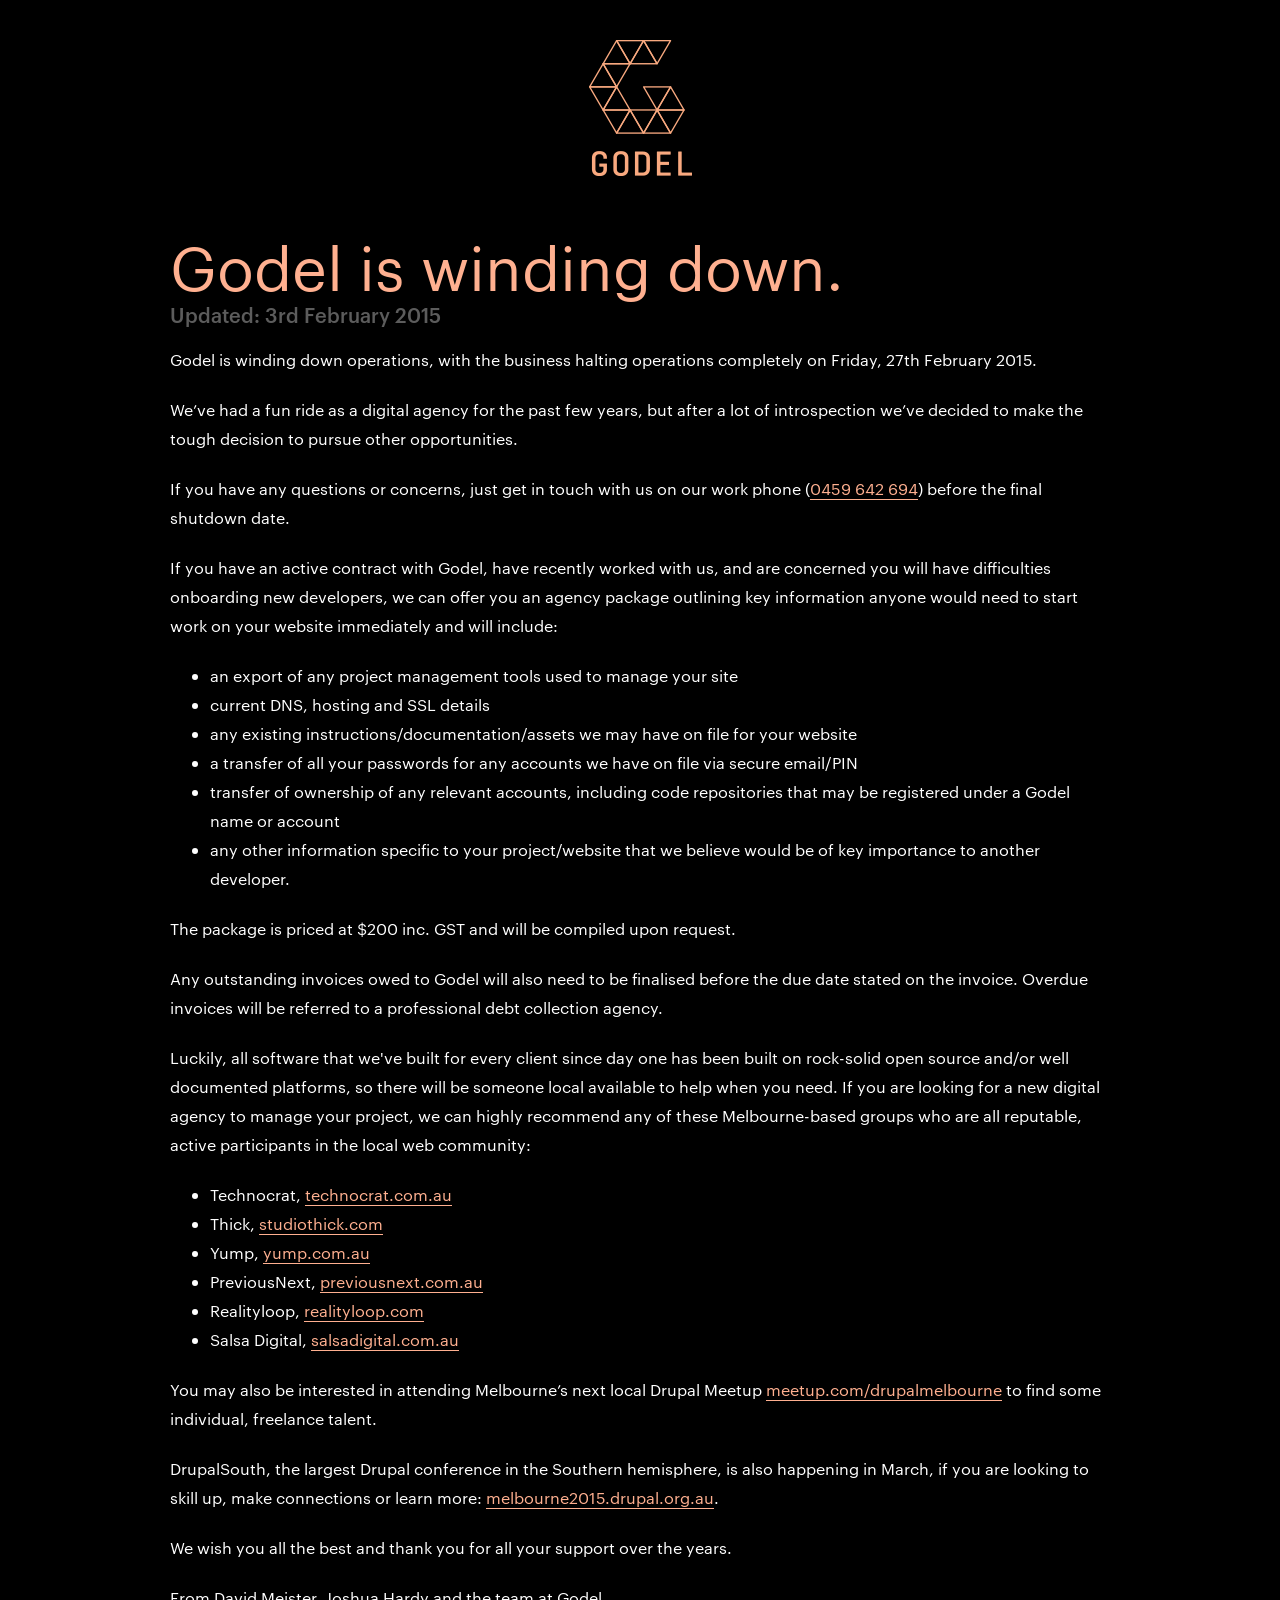
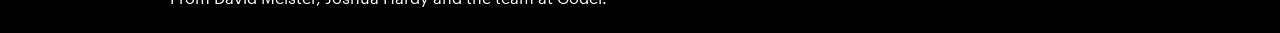
<file: index.html>
<!DOCTYPE html>
<!-- This site was created in Webflow. http://www.webflow.com-->
<!-- Last Published: Wed Feb 04 2015 03:19:46 GMT+0000 (UTC) -->
<html data-wf-site="539576c237206ded4c8be86d" data-wf-page="54d1846c96ddd0e9448944d1">
<head>
  <meta charset="utf-8">
  <title>Godel is winding down operations. Thanks for your support.</title>
  <meta name="viewport" content="width=device-width, initial-scale=1">
  <meta name="generator" content="Webflow">
  <link rel="stylesheet" type="text/css" href="css/normalize.css">
  <link rel="stylesheet" type="text/css" href="css/webflow.css">
  <link rel="stylesheet" type="text/css" href="css/godel-proto.webflow.css">
  <script type="text/javascript" src="js/modernizr.js"></script>
  <link rel="shortcut icon" type="image/x-icon" href="images/favicon.ico">
  <link rel="apple-touch-icon" href="images/new-small-logo-retina.png">
</head>
<body>
  <div class="w-container main">
    <div class="logo-wrapper"><img class="logo" src="images/fp-logo.png" alt="54d18b505dd7dad560eac7fe_fp-logo.png">
    </div>
    <h1>Godel is winding down.</h1>
    <h4>Updated: 3rd February 2015</h4>
    <div class="message">
      <p>Godel is winding down operations, with the business halting operations completely on Friday, 27th February 2015.</p>
    </div>
    <p>We’ve had a fun ride as a digital agency for the past few years, but after a lot of introspection we’ve decided to make the tough decision to pursue other opportunities.</p>
    <p>If you have any questions or concerns, just get in touch with us on our work phone (<a href="tel:0459 642 694" class="link">0459 642 694</a>) before the final shutdown date.</p>
    <p>If you have an active contract with Godel, have recently worked with us, and are concerned you will have difficulties onboarding new developers, we can offer you an agency package outlining key information anyone would need to start work on your website immediately and will include:</p>
    <ul class="list">
      <li class="list-item">an export of any project management tools used to manage your site</li>
      <li class="list-item">current DNS, hosting and SSL details</li>
      <li class="list-item">any existing instructions/documentation/assets we may have on file for your website</li>
      <li class="list-item">a transfer of all your passwords for any accounts we have on file via secure email/PIN</li>
      <li class="list-item">transfer of ownership of any relevant accounts, including code repositories that may be registered under a Godel name or account</li>
      <li class="list-item">any other information specific to your project/website that we believe would be of key importance to another developer.</li>
    </ul>
    <p>The package is priced at $200 inc. GST and will be compiled upon request.</p>
    <p>Any outstanding invoices owed to Godel will also need to be finalised before the due date stated on the invoice. Overdue invoices will be referred to a professional debt collection agency.</p>
    <p>Luckily, all software that we've built for every client since day one has been built on rock-solid open source and/or well documented platforms, so there will be someone local available to help when you need. If you are looking for a new digital agency to manage your project, we can highly recommend any of these Melbourne-based groups who are all reputable, active participants in the local web community:</p>
    <ul class="list">
      <li class="list-item">Technocrat, <a href="http://technocrat.com.au" class="link" target="_blank">technocrat.com.au</a>
      </li>
      <li class="list-item">Thick, <a href="http://studiothick.com" class="link" target="_blank">studiothick.com</a>
      </li>
      <li class="list-item">Yump, <a href="http://yump.com.au" class="link" target="_blank">yump.com.au</a>
      </li>
      <li class="list-item">PreviousNext, <a href="http://previousnext.com.au" class="link" target="_blank">previousnext.com.au</a>
      </li>
      <li class="list-item">Realityloop, <a href="http://realityloop.com" class="link" target="_blank">realityloop.com</a>
      </li>
      <li class="list-item">Salsa Digital, <a href="http://salsadigital.com.au" class="link" target="_blank">salsadigital.com.au</a>
      </li>
    </ul>
    <p>You may also be interested in attending Melbourne’s next local Drupal Meetup <a href="http://www.meetup.com/drupalmelbourne" class="link">meetup.com/drupalmelbourne</a> to find some individual, freelance talent.</p>
    <p>DrupalSouth, the largest Drupal conference in the Southern hemisphere, is also happening in March, if you are looking to skill up, make connections or learn more: <a href="https://melbourne2015.drupal.org.au" class="link" target="_blank">melbourne2015.drupal.org.au</a>.</p>
    <p>We wish you all the best and thank you for all your support over the years.</p>
    <p>From David Meister, Joshua Hardy and the team at Godel.</p>
  </div>
  <script type="text/javascript" src="https://ajax.googleapis.com/ajax/libs/jquery/1.11.1/jquery.min.js"></script>
  <script type="text/javascript" src="js/webflow.js"></script>
  <!--[if lte IE 9]><script src="https://cdnjs.cloudflare.com/ajax/libs/placeholders/3.0.2/placeholders.min.js"></script><![endif]-->
</body>
</html>
</file>
<file: css/webflow.css>
@font-face {
  font-family: 'webflow-icons';
  src: url([data-uri]) format('truetype'), url([data-uri]) format('woff');
  font-weight: normal;
  font-style: normal;
}
[class^="w-icon-"],
[class*=" w-icon-"] {
  font-family: 'webflow-icons';
  speak: none;
  font-style: normal;
  font-weight: normal;
  font-variant: normal;
  text-transform: none;
  line-height: 1;
  -webkit-font-smoothing: antialiased;
  -moz-osx-font-smoothing: grayscale;
}
.w-icon-slider-right:before {
  content: "\e600";
}
.w-icon-slider-left:before {
  content: "\e601";
}
.w-icon-nav-menu:before {
  content: "\e602";
}
.w-icon-arrow-down:before,
.w-icon-dropdown-toggle:before {
  content: "\e603";
}
* {
  -webkit-box-sizing: border-box;
  -moz-box-sizing: border-box;
  box-sizing: border-box;
}
html {
  height: 100%;
}
body {
  margin: 0;
  min-height: 100%;
  background-color: #fff;
  color: #333;
}
img {
  max-width: 100%;
  vertical-align: middle;
  display: inline-block;
}
html.w-mod-touch * {
  background-attachment: scroll !important;
}
a:focus {
  outline: 0;
}
.w-block {
  display: block;
}
.w-inline-block {
  max-width: 100%;
  display: inline-block;
}
.w-clearfix:before,
.w-clearfix:after {
  content: " ";
  display: table;
}
.w-clearfix:after {
  clear: both;
}
.w-hidden {
  display: none;
}
html[w-dynpage] [w-cloak] {
  color: transparent !important;
}
h1,
h2,
h3,
h4,
h5,
h6 {
  margin: 0;
}
p {
  margin: 0;
}
blockquote {
  margin: 0;
}
ul,
ol {
  margin-top: 0;
  margin-bottom: 0;
}
.w-list-unstyled {
  padding-left: 0;
  list-style: none;
}
.w-embed:before,
.w-embed:after {
  content: " ";
  display: table;
}
.w-embed:after {
  clear: both;
}
.w-video {
  width: 100%;
  position: relative;
  padding: 0;
}
.w-video iframe,
.w-video object,
.w-video embed {
  position: absolute;
  top: 0;
  left: 0;
  width: 100%;
  height: 100%;
}
fieldset {
  padding: 0;
  margin: 0;
  border: 0;
}
button,
html input[type="button"],
input[type="reset"],
input[type="submit"] {
  cursor: pointer;
  -webkit-appearance: button;
}
.w-form {
  margin: 0 0 15px;
}
.w-form-done {
  display: none;
  padding: 10px;
  background-color: #dddddd;
}
.w-form-fail {
  display: none;
  margin-top: 10px;
  padding: 10px;
  background-color: #ffdede;
}
label {
  display: block;
  margin-bottom: 5px;
  font-weight: bold;
}
.w-input,
.w-select {
  display: block;
  width: 100%;
  height: 38px;
  padding: 8px 12px;
  margin-bottom: 10px;
  font-size: 14px;
  line-height: 1.428571429;
  color: #555555;
  vertical-align: middle;
  background-color: #ffffff;
  border: 1px solid #cccccc;
}
.w-input:-moz-placeholder,
.w-select:-moz-placeholder {
  color: #999999;
}
.w-input::-moz-placeholder,
.w-select::-moz-placeholder {
  color: #999999;
  opacity: 1;
}
.w-input:-ms-input-placeholder,
.w-select:-ms-input-placeholder {
  color: #999999;
}
.w-input::-webkit-input-placeholder,
.w-select::-webkit-input-placeholder {
  color: #999999;
}
.w-input:focus,
.w-select:focus {
  border-color: rgba(82, 168, 236, 0.8);
  outline: 0;
}
.w-input[disabled],
.w-select[disabled],
.w-input[readonly],
.w-select[readonly],
fieldset[disabled] .w-input,
fieldset[disabled] .w-select {
  cursor: not-allowed;
  background-color: #eeeeee;
}
textarea.w-input,
textarea.w-select {
  height: auto;
}
.w-select[multiple] {
  height: auto;
}
.w-button {
  display: inline-block;
  padding: 12px;
  background-color: black;
  color: white;
  border: 0;
  line-height: inherit;
}
.w-form-label {
  display: inline-block;
  cursor: pointer;
  font-weight: normal;
  margin-bottom: 0px;
}
.w-checkbox,
.w-radio {
  display: block;
  margin-bottom: 5px;
  padding-left: 20px;
}
.w-checkbox:before,
.w-radio:before,
.w-checkbox:after,
.w-radio:after {
  content: " ";
  display: table;
}
.w-checkbox:after,
.w-radio:after {
  clear: both;
}
.w-checkbox-input,
.w-radio-input {
  margin: 4px 0 0;
  margin-top: 1px \9;
  line-height: normal;
  float: left;
  margin-left: -20px;
}
.w-radio-input {
  margin-top: 3px;
}
.w-container {
  margin-left: auto;
  margin-right: auto;
  max-width: 940px;
}
.w-container:before,
.w-container:after {
  content: " ";
  display: table;
}
.w-container:after {
  clear: both;
}
.w-container .w-row {
  margin-left: -10px;
  margin-right: -10px;
}
.w-row:before,
.w-row:after {
  content: " ";
  display: table;
}
.w-row:after {
  clear: both;
}
.w-row .w-row {
  margin-left: 0;
  margin-right: 0;
}
.w-col {
  position: relative;
  float: left;
  width: 100%;
  min-height: 1px;
  padding-left: 10px;
  padding-right: 10px;
}
.w-col .w-col {
  padding-left: 0;
  padding-right: 0;
}
.w-col-1 {
  width: 8.33333333%;
}
.w-col-2 {
  width: 16.66666667%;
}
.w-col-3 {
  width: 25%;
}
.w-col-4 {
  width: 33.33333333%;
}
.w-col-5 {
  width: 41.66666667%;
}
.w-col-6 {
  width: 50%;
}
.w-col-7 {
  width: 58.33333333%;
}
.w-col-8 {
  width: 66.66666667%;
}
.w-col-9 {
  width: 75%;
}
.w-col-10 {
  width: 83.33333333%;
}
.w-col-11 {
  width: 91.66666667%;
}
.w-col-12 {
  width: 100%;
}
.w-col-push-1 {
  left: 8.33333333%;
}
.w-col-push-2 {
  left: 16.66666667%;
}
.w-col-push-3 {
  left: 25%;
}
.w-col-push-4 {
  left: 33.33333333%;
}
.w-col-push-5 {
  left: 41.66666667%;
}
.w-col-push-6 {
  left: 50%;
}
.w-col-push-7 {
  left: 58.33333333%;
}
.w-col-push-8 {
  left: 66.66666667%;
}
.w-col-push-9 {
  left: 75%;
}
.w-col-push-10 {
  left: 83.33333333%;
}
.w-col-push-11 {
  left: 91.66666667%;
}
.w-col-pull-1 {
  right: 8.33333333%;
}
.w-col-pull-2 {
  right: 16.66666667%;
}
.w-col-pull-3 {
  right: 25%;
}
.w-col-pull-4 {
  right: 33.33333333%;
}
.w-col-pull-5 {
  right: 41.66666667%;
}
.w-col-pull-6 {
  right: 50%;
}
.w-col-pull-7 {
  right: 58.33333333%;
}
.w-col-pull-8 {
  right: 66.66666667%;
}
.w-col-pull-9 {
  right: 75%;
}
.w-col-pull-10 {
  right: 83.33333333%;
}
.w-col-pull-11 {
  right: 91.66666667%;
}
.w-col-offset-1 {
  margin-left: 8.33333333%;
}
.w-col-offset-2 {
  margin-left: 16.66666667%;
}
.w-col-offset-3 {
  margin-left: 25%;
}
.w-col-offset-4 {
  margin-left: 33.33333333%;
}
.w-col-offset-5 {
  margin-left: 41.66666667%;
}
.w-col-offset-6 {
  margin-left: 50%;
}
.w-col-offset-7 {
  margin-left: 58.33333333%;
}
.w-col-offset-8 {
  margin-left: 66.66666667%;
}
.w-col-offset-9 {
  margin-left: 75%;
}
.w-col-offset-10 {
  margin-left: 83.33333333%;
}
.w-col-offset-11 {
  margin-left: 91.66666667%;
}
.w-hidden-main {
  display: none !important;
}
@media screen and (max-width: 991px) {
  .w-container {
    max-width: 728px;
  }
  .w-hidden-main {
    display: inherit !important;
  }
  .w-hidden-medium {
    display: none !important;
  }
  .w-col-medium-1 {
    width: 8.33333333%;
  }
  .w-col-medium-2 {
    width: 16.66666667%;
  }
  .w-col-medium-3 {
    width: 25%;
  }
  .w-col-medium-4 {
    width: 33.33333333%;
  }
  .w-col-medium-5 {
    width: 41.66666667%;
  }
  .w-col-medium-6 {
    width: 50%;
  }
  .w-col-medium-7 {
    width: 58.33333333%;
  }
  .w-col-medium-8 {
    width: 66.66666667%;
  }
  .w-col-medium-9 {
    width: 75%;
  }
  .w-col-medium-10 {
    width: 83.33333333%;
  }
  .w-col-medium-11 {
    width: 91.66666667%;
  }
  .w-col-medium-12 {
    width: 100%;
  }
  .w-col-medium-push-1 {
    left: 8.33333333%;
  }
  .w-col-medium-push-2 {
    left: 16.66666667%;
  }
  .w-col-medium-push-3 {
    left: 25%;
  }
  .w-col-medium-push-4 {
    left: 33.33333333%;
  }
  .w-col-medium-push-5 {
    left: 41.66666667%;
  }
  .w-col-medium-push-6 {
    left: 50%;
  }
  .w-col-medium-push-7 {
    left: 58.33333333%;
  }
  .w-col-medium-push-8 {
    left: 66.66666667%;
  }
  .w-col-medium-push-9 {
    left: 75%;
  }
  .w-col-medium-push-10 {
    left: 83.33333333%;
  }
  .w-col-medium-push-11 {
    left: 91.66666667%;
  }
  .w-col-medium-pull-1 {
    right: 8.33333333%;
  }
  .w-col-medium-pull-2 {
    right: 16.66666667%;
  }
  .w-col-medium-pull-3 {
    right: 25%;
  }
  .w-col-medium-pull-4 {
    right: 33.33333333%;
  }
  .w-col-medium-pull-5 {
    right: 41.66666667%;
  }
  .w-col-medium-pull-6 {
    right: 50%;
  }
  .w-col-medium-pull-7 {
    right: 58.33333333%;
  }
  .w-col-medium-pull-8 {
    right: 66.66666667%;
  }
  .w-col-medium-pull-9 {
    right: 75%;
  }
  .w-col-medium-pull-10 {
    right: 83.33333333%;
  }
  .w-col-medium-pull-11 {
    right: 91.66666667%;
  }
  .w-col-medium-offset-1 {
    margin-left: 8.33333333%;
  }
  .w-col-medium-offset-2 {
    margin-left: 16.66666667%;
  }
  .w-col-medium-offset-3 {
    margin-left: 25%;
  }
  .w-col-medium-offset-4 {
    margin-left: 33.33333333%;
  }
  .w-col-medium-offset-5 {
    margin-left: 41.66666667%;
  }
  .w-col-medium-offset-6 {
    margin-left: 50%;
  }
  .w-col-medium-offset-7 {
    margin-left: 58.33333333%;
  }
  .w-col-medium-offset-8 {
    margin-left: 66.66666667%;
  }
  .w-col-medium-offset-9 {
    margin-left: 75%;
  }
  .w-col-medium-offset-10 {
    margin-left: 83.33333333%;
  }
  .w-col-medium-offset-11 {
    margin-left: 91.66666667%;
  }
  .w-col-stack {
    width: 100%;
    left: auto;
    right: auto;
  }
}
@media screen and (max-width: 767px) {
  .w-hidden-main {
    display: inherit !important;
  }
  .w-hidden-medium {
    display: inherit !important;
  }
  .w-hidden-small {
    display: none !important;
  }
  .w-row,
  .w-container .w-row {
    margin-left: 0;
    margin-right: 0;
  }
  .w-col {
    width: 100%;
    left: auto;
    right: auto;
  }
  .w-col-small-1 {
    width: 8.33333333%;
  }
  .w-col-small-2 {
    width: 16.66666667%;
  }
  .w-col-small-3 {
    width: 25%;
  }
  .w-col-small-4 {
    width: 33.33333333%;
  }
  .w-col-small-5 {
    width: 41.66666667%;
  }
  .w-col-small-6 {
    width: 50%;
  }
  .w-col-small-7 {
    width: 58.33333333%;
  }
  .w-col-small-8 {
    width: 66.66666667%;
  }
  .w-col-small-9 {
    width: 75%;
  }
  .w-col-small-10 {
    width: 83.33333333%;
  }
  .w-col-small-11 {
    width: 91.66666667%;
  }
  .w-col-small-12 {
    width: 100%;
  }
  .w-col-small-push-1 {
    left: 8.33333333%;
  }
  .w-col-small-push-2 {
    left: 16.66666667%;
  }
  .w-col-small-push-3 {
    left: 25%;
  }
  .w-col-small-push-4 {
    left: 33.33333333%;
  }
  .w-col-small-push-5 {
    left: 41.66666667%;
  }
  .w-col-small-push-6 {
    left: 50%;
  }
  .w-col-small-push-7 {
    left: 58.33333333%;
  }
  .w-col-small-push-8 {
    left: 66.66666667%;
  }
  .w-col-small-push-9 {
    left: 75%;
  }
  .w-col-small-push-10 {
    left: 83.33333333%;
  }
  .w-col-small-push-11 {
    left: 91.66666667%;
  }
  .w-col-small-pull-1 {
    right: 8.33333333%;
  }
  .w-col-small-pull-2 {
    right: 16.66666667%;
  }
  .w-col-small-pull-3 {
    right: 25%;
  }
  .w-col-small-pull-4 {
    right: 33.33333333%;
  }
  .w-col-small-pull-5 {
    right: 41.66666667%;
  }
  .w-col-small-pull-6 {
    right: 50%;
  }
  .w-col-small-pull-7 {
    right: 58.33333333%;
  }
  .w-col-small-pull-8 {
    right: 66.66666667%;
  }
  .w-col-small-pull-9 {
    right: 75%;
  }
  .w-col-small-pull-10 {
    right: 83.33333333%;
  }
  .w-col-small-pull-11 {
    right: 91.66666667%;
  }
  .w-col-small-offset-1 {
    margin-left: 8.33333333%;
  }
  .w-col-small-offset-2 {
    margin-left: 16.66666667%;
  }
  .w-col-small-offset-3 {
    margin-left: 25%;
  }
  .w-col-small-offset-4 {
    margin-left: 33.33333333%;
  }
  .w-col-small-offset-5 {
    margin-left: 41.66666667%;
  }
  .w-col-small-offset-6 {
    margin-left: 50%;
  }
  .w-col-small-offset-7 {
    margin-left: 58.33333333%;
  }
  .w-col-small-offset-8 {
    margin-left: 66.66666667%;
  }
  .w-col-small-offset-9 {
    margin-left: 75%;
  }
  .w-col-small-offset-10 {
    margin-left: 83.33333333%;
  }
  .w-col-small-offset-11 {
    margin-left: 91.66666667%;
  }
}
@media screen and (max-width: 479px) {
  .w-container {
    max-width: none;
  }
  .w-hidden-main {
    display: inherit !important;
  }
  .w-hidden-medium {
    display: inherit !important;
  }
  .w-hidden-small {
    display: inherit !important;
  }
  .w-hidden-tiny {
    display: none !important;
  }
  .w-col {
    width: 100%;
  }
  .w-col-tiny-1 {
    width: 8.33333333%;
  }
  .w-col-tiny-2 {
    width: 16.66666667%;
  }
  .w-col-tiny-3 {
    width: 25%;
  }
  .w-col-tiny-4 {
    width: 33.33333333%;
  }
  .w-col-tiny-5 {
    width: 41.66666667%;
  }
  .w-col-tiny-6 {
    width: 50%;
  }
  .w-col-tiny-7 {
    width: 58.33333333%;
  }
  .w-col-tiny-8 {
    width: 66.66666667%;
  }
  .w-col-tiny-9 {
    width: 75%;
  }
  .w-col-tiny-10 {
    width: 83.33333333%;
  }
  .w-col-tiny-11 {
    width: 91.66666667%;
  }
  .w-col-tiny-12 {
    width: 100%;
  }
  .w-col-tiny-push-1 {
    left: 8.33333333%;
  }
  .w-col-tiny-push-2 {
    left: 16.66666667%;
  }
  .w-col-tiny-push-3 {
    left: 25%;
  }
  .w-col-tiny-push-4 {
    left: 33.33333333%;
  }
  .w-col-tiny-push-5 {
    left: 41.66666667%;
  }
  .w-col-tiny-push-6 {
    left: 50%;
  }
  .w-col-tiny-push-7 {
    left: 58.33333333%;
  }
  .w-col-tiny-push-8 {
    left: 66.66666667%;
  }
  .w-col-tiny-push-9 {
    left: 75%;
  }
  .w-col-tiny-push-10 {
    left: 83.33333333%;
  }
  .w-col-tiny-push-11 {
    left: 91.66666667%;
  }
  .w-col-tiny-pull-1 {
    right: 8.33333333%;
  }
  .w-col-tiny-pull-2 {
    right: 16.66666667%;
  }
  .w-col-tiny-pull-3 {
    right: 25%;
  }
  .w-col-tiny-pull-4 {
    right: 33.33333333%;
  }
  .w-col-tiny-pull-5 {
    right: 41.66666667%;
  }
  .w-col-tiny-pull-6 {
    right: 50%;
  }
  .w-col-tiny-pull-7 {
    right: 58.33333333%;
  }
  .w-col-tiny-pull-8 {
    right: 66.66666667%;
  }
  .w-col-tiny-pull-9 {
    right: 75%;
  }
  .w-col-tiny-pull-10 {
    right: 83.33333333%;
  }
  .w-col-tiny-pull-11 {
    right: 91.66666667%;
  }
  .w-col-tiny-offset-1 {
    margin-left: 8.33333333%;
  }
  .w-col-tiny-offset-2 {
    margin-left: 16.66666667%;
  }
  .w-col-tiny-offset-3 {
    margin-left: 25%;
  }
  .w-col-tiny-offset-4 {
    margin-left: 33.33333333%;
  }
  .w-col-tiny-offset-5 {
    margin-left: 41.66666667%;
  }
  .w-col-tiny-offset-6 {
    margin-left: 50%;
  }
  .w-col-tiny-offset-7 {
    margin-left: 58.33333333%;
  }
  .w-col-tiny-offset-8 {
    margin-left: 66.66666667%;
  }
  .w-col-tiny-offset-9 {
    margin-left: 75%;
  }
  .w-col-tiny-offset-10 {
    margin-left: 83.33333333%;
  }
  .w-col-tiny-offset-11 {
    margin-left: 91.66666667%;
  }
}
.w-widget {
  position: relative;
}
.w-widget-map {
  width: 100%;
  height: 400px;
}
.w-widget-map label {
  width: auto;
  display: inline;
}
.w-widget-map img {
  max-width: inherit;
}
.w-widget-map .gm-style-iw {
  width: 90% !important;
  height: auto !important;
  top: 7px !important;
  left: 6% !important;
  display: inline;
  text-align: center;
  overflow: hidden;
}
.w-widget-map .gm-style-iw + div {
  display: none;
}
.w-widget-twitter {
  overflow: hidden;
}
.w-widget-gplus {
  overflow: hidden;
}
.w-slider {
  position: relative;
  height: 300px;
  text-align: center;
  background: rgba(153, 153, 153, 0.5);
  clear: both;
  -webkit-tap-highlight-color: rgba(0, 0, 0, 0);
  tap-highlight-color: rgba(0, 0, 0, 0);
}
.w-slider-mask {
  position: relative;
  display: block;
  overflow: hidden;
  z-index: 1;
  left: 0;
  right: 0;
  height: 100%;
  white-space: nowrap;
}
.w-slide {
  position: relative;
  display: inline-block;
  vertical-align: top;
  width: 100%;
  height: 100%;
  white-space: normal;
  text-align: left;
}
.w-slider-nav {
  position: absolute;
  z-index: 2;
  top: auto;
  right: 0;
  bottom: 0;
  left: 0;
  margin: auto;
  padding-top: 10px;
  height: 40px;
  text-align: center;
  -webkit-tap-highlight-color: rgba(0, 0, 0, 0);
  tap-highlight-color: rgba(0, 0, 0, 0);
}
.w-slider-nav.w-round > div {
  -webkit-border-radius: 100%;
  -webkit-background-clip: padding-box;
  -moz-border-radius: 100%;
  -moz-background-clip: padding;
  border-radius: 100%;
  background-clip: padding-box;
}
.w-slider-nav.w-num > div {
  width: auto;
  height: auto;
  padding: 0.2em 0.5em;
  font-size: inherit;
  line-height: inherit;
}
.w-slider-nav.w-shadow > div {
  -webkit-box-shadow: 0 0 3px rgba(51, 51, 51, 0.4);
  -moz-box-shadow: 0 0 3px rgba(51, 51, 51, 0.4);
  box-shadow: 0 0 3px rgba(51, 51, 51, 0.4);
}
.w-slider-nav-invert {
  color: #fff;
}
.w-slider-nav-invert > div {
  background-color: rgba(34, 34, 34, 0.4);
}
.w-slider-nav-invert > div.w-active {
  background-color: #222;
}
.w-slider-dot {
  position: relative;
  display: inline-block;
  width: 1em;
  height: 1em;
  background-color: rgba(255, 255, 255, 0.4);
  cursor: pointer;
  margin: 0 3px 0.5em;
  -webkit-transition: background-color 100ms, color 100ms;
  -moz-transition: background-color 100ms, color 100ms;
  -o-transition: background-color 100ms, color 100ms;
  transition: background-color 100ms, color 100ms;
}
.w-slider-dot.w-active {
  background-color: #fff;
}
.w-slider-arrow-left,
.w-slider-arrow-right {
  position: absolute;
  width: 80px;
  top: 0;
  right: 0;
  bottom: 0;
  left: 0;
  margin: auto;
  cursor: pointer;
  overflow: hidden;
  color: white;
  font-size: 40px;
  -webkit-tap-highlight-color: rgba(0, 0, 0, 0);
  tap-highlight-color: rgba(0, 0, 0, 0);
  -webkit-user-select: none;
  -moz-user-select: none;
  -ms-user-select: none;
  user-select: none;
}
.w-slider-arrow-left [class^="w-icon-"],
.w-slider-arrow-right [class^="w-icon-"],
.w-slider-arrow-left [class*=" w-icon-"],
.w-slider-arrow-right [class*=" w-icon-"] {
  position: absolute;
}
.w-slider-arrow-left {
  z-index: 3;
  right: auto;
}
.w-slider-arrow-right {
  z-index: 4;
  left: auto;
}
.w-icon-slider-left,
.w-icon-slider-right {
  top: 0;
  right: 0;
  bottom: 0;
  left: 0;
  margin: auto;
  width: 1em;
  height: 1em;
}
.w-dropdown {
  display: inline-block;
  position: relative;
  text-align: left;
  margin-left: auto;
  margin-right: auto;
  z-index: 900;
}
.w-dropdown-btn,
.w-dropdown-toggle,
.w-dropdown-link {
  position: relative;
  vertical-align: top;
  text-decoration: none;
  color: #222;
  padding: 20px;
  text-align: left;
  margin-left: auto;
  margin-right: auto;
  white-space: nowrap;
}
.w-dropdown-toggle {
  -webkit-user-select: none;
  -moz-user-select: none;
  -ms-user-select: none;
  user-select: none;
  display: inline-block;
  cursor: pointer;
  padding-right: 40px;
}
.w-dropdown-toggle:focus {
  outline: 0;
}
.w-icon-dropdown-toggle {
  position: absolute;
  top: 0;
  right: 0;
  bottom: 0;
  margin: auto;
  margin-right: 20px;
  width: 1em;
  height: 1em;
}
.w-dropdown-list {
  position: absolute;
  background: #f2f2f2;
  display: none;
  min-width: 100%;
}
.w-dropdown-list.w--open {
  display: block;
}
.w-dropdown-link {
  padding: 10px 20px;
  display: block;
}
.w-dropdown-link.w--current {
  color: #339ce1;
}
.w-nav[data-collapse="all"] .w-dropdown,
.w-nav[data-collapse="all"] .w-dropdown-toggle {
  display: block;
}
.w-nav[data-collapse="all"] .w-dropdown-list {
  position: static;
}
@media screen and (max-width: 991px) {
  .w-nav[data-collapse="medium"] .w-dropdown,
  .w-nav[data-collapse="medium"] .w-dropdown-toggle {
    display: block;
  }
  .w-nav[data-collapse="medium"] .w-dropdown-list {
    position: static;
  }
}
@media screen and (max-width: 767px) {
  .w-nav[data-collapse="small"] .w-dropdown,
  .w-nav[data-collapse="small"] .w-dropdown-toggle {
    display: block;
  }
  .w-nav[data-collapse="small"] .w-dropdown-list {
    position: static;
  }
  .w-nav-brand {
    padding-left: 10px;
  }
}
@media screen and (max-width: 479px) {
  .w-nav[data-collapse="tiny"] .w-dropdown,
  .w-nav[data-collapse="tiny"] .w-dropdown-toggle {
    display: block;
  }
  .w-nav[data-collapse="tiny"] .w-dropdown-list {
    position: static;
  }
}
/**
 * ## Note
 * Safari (on both iOS and OS X) does not handle viewport units (vh, vw) well.
 * For example percentage units do not work on descendants of elements that
 * have any dimensions expressed in viewport units. It also doesn’t handle them at
 * all in `calc()`.
 */
/**
 * Wrapper around all lightbox elements
 *
 * 1. Since the lightbox can receive focus, IE also gives it an outline.
 * 2. Fixes flickering on Chrome when a transition is in progress
 *    underneath the lightbox.
 */
.w-lightbox-backdrop {
  position: fixed;
  top: 0;
  right: 0;
  bottom: 0;
  left: 0;
  color: #fff;
  font-family: "Helvetica Neue", Helvetica, Ubuntu, "Segoe UI", Verdana, sans-serif;
  font-size: 17px;
  font-weight: 300;
  text-align: center;
  background: rgba(0, 0, 0, 0.9);
  z-index: 2000;
  outline: 0;
  /* 1 */
  opacity: 0;
  -webkit-user-select: none;
  -moz-user-select: none;
  -ms-user-select: none;
  -webkit-tap-highlight-color: transparent;
  -webkit-transform: translate(0, 0);
  /* 2 */
}
/**
 * Neat trick to bind the rubberband effect to our canvas instead of the whole
 * document on iOS. It also prevents a bug that causes the document underneath to scroll.
 */
.w-lightbox-backdrop,
.w-lightbox-container {
  height: 100%;
  overflow: auto;
  -webkit-overflow-scrolling: touch;
}
.w-lightbox-content {
  position: relative;
  height: 100vh;
  overflow: hidden;
}
.w-lightbox-view {
  position: absolute;
  width: 100vw;
  height: 100vh;
  opacity: 0;
}
.w-lightbox-view:before {
  content: "";
  height: 100vh;
}
/* .w-lightbox-content */
.w-lightbox-group,
.w-lightbox-group .w-lightbox-view,
.w-lightbox-group .w-lightbox-view:before {
  height: 86vh;
}
.w-lightbox-frame,
.w-lightbox-view:before {
  display: inline-block;
  vertical-align: middle;
}
/*
 * 1. Remove default margin set by user-agent on the <figure> element.
 */
.w-lightbox-figure {
  position: relative;
  margin: 0;
  /* 1 */
}
.w-lightbox-group .w-lightbox-figure {
  cursor: pointer;
}
/**
 * IE adds image dimensions as width and height attributes on the IMG tag,
 * but we need both width and height to be set to auto to enable scaling.
 */
.w-lightbox-img {
  width: auto;
  height: auto;
  max-width: none;
}
.w-lightbox-image {
  display: block;
  max-width: 100vw;
  max-height: 100vh;
}
.w-lightbox-group .w-lightbox-image {
  max-height: 86vh;
}
.w-lightbox-caption {
  position: absolute;
  right: 0;
  bottom: 0;
  left: 0;
  padding: .5em 1em;
  background: rgba(0, 0, 0, 0.4);
  text-align: left;
  text-overflow: ellipsis;
  white-space: nowrap;
  overflow: hidden;
}
.w-lightbox-embed {
  position: absolute;
  top: 0;
  right: 0;
  bottom: 0;
  left: 0;
  width: 100%;
  height: 100%;
}
.w-lightbox-control {
  position: absolute;
  top: 0;
  width: 4em;
  background-size: 24px;
  background-repeat: no-repeat;
  background-position: center;
  cursor: pointer;
  -webkit-transition: all .3s;
  transition: all .3s;
}
.w-lightbox-left {
  display: none;
  bottom: 0;
  left: 0;
  /* <svg xmlns="http://www.w3.org/2000/svg" viewBox="-20 0 24 40" width="24" height="40"><g transform="rotate(45)"><path d="m0 0h5v23h23v5h-28z" opacity=".4"/><path d="m1 1h3v23h23v3h-26z" fill="#fff"/></g></svg> */
  background-image: url("[data-uri]");
}
.w-lightbox-right {
  display: none;
  right: 0;
  bottom: 0;
  /* <svg xmlns="http://www.w3.org/2000/svg" viewBox="-4 0 24 40" width="24" height="40"><g transform="rotate(45)"><path d="m0-0h28v28h-5v-23h-23z" opacity=".4"/><path d="m1 1h26v26h-3v-23h-23z" fill="#fff"/></g></svg> */
  background-image: url("[data-uri]");
}
/*
 * Without specifying the with and height inside the SVG, all versions of IE render the icon too small.
 * The bug does not seem to manifest itself if the elements are tall enough such as the above arrows.
 * (http://stackoverflow.com/questions/16092114/background-size-differs-in-internet-explorer)
 */
.w-lightbox-close {
  right: 0;
  height: 2.6em;
  /* <svg xmlns="http://www.w3.org/2000/svg" viewBox="-4 0 18 17" width="18" height="17"><g transform="rotate(45)"><path d="m0 0h7v-7h5v7h7v5h-7v7h-5v-7h-7z" opacity=".4"/><path d="m1 1h7v-7h3v7h7v3h-7v7h-3v-7h-7z" fill="#fff"/></g></svg> */
  background-image: url("[data-uri]");
  background-size: 18px;
}
/**
 * 1. All IE versions add extra space at the bottom without this.
 */
.w-lightbox-strip {
  padding: 0 1vh;
  line-height: 0;
  /* 1 */
  white-space: nowrap;
  overflow-x: auto;
  overflow-y: hidden;
}
/*
 * 1. We use content-box to avoid having to do `width: calc(10vh + 2vw)`
 *    which doesn’t work in Safari anyway.
 * 2. Chrome renders images pixelated when switching to GPU. Making sure
 *    the parent is also rendered on the GPU (by setting translate3d for
 *    example) fixes this behavior.
 */
.w-lightbox-item {
  display: inline-block;
  width: 10vh;
  padding: 2vh 1vh;
  box-sizing: content-box;
  /* 1 */
  cursor: pointer;
  -webkit-transform: translate3d(0, 0, 0);
  /* 2 */
}
.w-lightbox-active {
  opacity: .3;
}
.w-lightbox-thumbnail {
  position: relative;
  height: 10vh;
  background: #222;
  overflow: hidden;
}
.w-lightbox-thumbnail-image {
  position: absolute;
  top: 0;
  left: 0;
}
.w-lightbox-thumbnail .w-lightbox-tall {
  top: 50%;
  width: 100%;
  -webkit-transform: translate(0, -50%);
  -ms-transform: translate(0, -50%);
  transform: translate(0, -50%);
}
.w-lightbox-thumbnail .w-lightbox-wide {
  left: 50%;
  height: 100%;
  -webkit-transform: translate(-50%, 0);
  -ms-transform: translate(-50%, 0);
  transform: translate(-50%, 0);
}
/*
 * Spinner
 *
 * Absolute pixel values are used to avoid rounding errors that would cause
 * the white spinning element to be misaligned with the track.
 */
.w-lightbox-spinner {
  position: absolute;
  top: 50%;
  left: 50%;
  box-sizing: border-box;
  width: 40px;
  height: 40px;
  margin-top: -20px;
  margin-left: -20px;
  border: 5px solid rgba(0, 0, 0, 0.4);
  border-radius: 50%;
  -webkit-animation: spin .8s infinite linear;
  animation: spin .8s infinite linear;
}
.w-lightbox-spinner:after {
  content: "";
  position: absolute;
  top: -4px;
  right: -4px;
  bottom: -4px;
  left: -4px;
  border: 3px solid transparent;
  border-bottom-color: #fff;
  border-radius: 50%;
}
/*
 * Utility classes
 */
.w-lightbox-hide {
  display: none;
}
.w-lightbox-noscroll {
  overflow: hidden;
}
@media (min-width: 768px) {
  .w-lightbox-content {
    height: 96vh;
    margin-top: 2vh;
  }
  .w-lightbox-view,
  .w-lightbox-view:before {
    height: 96vh;
  }
  /* .w-lightbox-content */
  .w-lightbox-group,
  .w-lightbox-group .w-lightbox-view,
  .w-lightbox-group .w-lightbox-view:before {
    height: 84vh;
  }
  .w-lightbox-image {
    max-width: 96vw;
    max-height: 96vh;
  }
  .w-lightbox-group .w-lightbox-image {
    max-width: 82.3vw;
    max-height: 84vh;
  }
  .w-lightbox-left,
  .w-lightbox-right {
    display: block;
    opacity: .5;
  }
  .w-lightbox-close {
    opacity: .8;
  }
  .w-lightbox-control:hover {
    opacity: 1;
  }
}
.w-lightbox-inactive,
.w-lightbox-inactive:hover {
  opacity: 0;
}
.w-nav {
  position: relative;
  background: #BBB;
  z-index: 1000;
}
.w-nav:before,
.w-nav:after {
  content: " ";
  display: table;
}
.w-nav:after {
  clear: both;
}
.w-nav-brand {
  position: relative;
  float: left;
  text-decoration: none;
  color: #222222;
}
.w-nav-brand:hover {
  text-decoration: none;
  color: #222222;
}
.w-nav-link {
  position: relative;
  display: inline-block;
  vertical-align: top;
  text-decoration: none;
  color: #222222;
  padding: 20px;
  text-align: left;
  margin-left: auto;
  margin-right: auto;
}
.w-nav-link:hover {
  text-decoration: none;
  color: #222222;
}
.w-nav-link.w--current {
  color: #339ce1;
}
.w-nav-menu {
  position: relative;
  float: right;
}
.w--nav-menu-open {
  display: block !important;
  position: absolute;
  top: 100%;
  left: 0;
  right: 0;
  background: #999;
  text-align: center;
  overflow: visible;
  min-width: 200px;
}
.w--nav-link-open {
  display: block;
  position: relative;
}
.w-nav-overlay {
  position: absolute;
  overflow: hidden;
  display: none;
  top: 100%;
  left: 0;
  right: 0;
  width: 100%;
}
.w-nav-overlay .w--nav-menu-open {
  top: 0;
}
.w-nav[data-animation="over-left"] .w-nav-overlay {
  width: auto;
}
.w-nav[data-animation="over-left"] .w-nav-overlay,
.w-nav[data-animation="over-left"] .w--nav-menu-open {
  right: auto;
  z-index: 1;
  top: 0;
}
.w-nav[data-animation="over-right"] .w-nav-overlay {
  width: auto;
}
.w-nav[data-animation="over-right"] .w-nav-overlay,
.w-nav[data-animation="over-right"] .w--nav-menu-open {
  left: auto;
  z-index: 1;
  top: 0;
}
.w-nav-button {
  position: relative;
  float: right;
  padding: 18px;
  font-size: 24px;
  display: none;
  cursor: pointer;
  -webkit-tap-highlight-color: rgba(0, 0, 0, 0);
  tap-highlight-color: rgba(0, 0, 0, 0);
  -webkit-user-select: none;
  -moz-user-select: none;
  -ms-user-select: none;
  user-select: none;
}
.w-nav-button.w--open {
  background-color: #999;
  color: white;
}
.w-nav[data-collapse="all"] .w-nav-menu {
  display: none;
}
.w-nav[data-collapse="all"] .w-nav-button {
  display: block;
}
@media screen and (max-width: 991px) {
  .w-nav[data-collapse="medium"] .w-nav-menu {
    display: none;
  }
  .w-nav[data-collapse="medium"] .w-nav-button {
    display: block;
  }
}
@media screen and (max-width: 767px) {
  .w-nav[data-collapse="small"] .w-nav-menu {
    display: none;
  }
  .w-nav[data-collapse="small"] .w-nav-button {
    display: block;
  }
  .w-nav-brand {
    padding-left: 10px;
  }
}
@media screen and (max-width: 479px) {
  .w-nav[data-collapse="tiny"] .w-nav-menu {
    display: none;
  }
  .w-nav[data-collapse="tiny"] .w-nav-button {
    display: block;
  }
}
.w-tabs {
  position: relative;
}
.w-tabs:before,
.w-tabs:after {
  content: " ";
  display: table;
}
.w-tabs:after {
  clear: both;
}
.w-tab-menu {
  position: relative;
}
.w-tab-link {
  position: relative;
  display: inline-block;
  vertical-align: top;
  text-decoration: none;
  padding: 8px 30px;
  text-align: left;
  cursor: pointer;
  background-color: #E8E8E8;
}
.w-tab-link.w--current {
  background-color: #BCD3F3;
}
.w-tab-content {
  position: relative;
  display: block;
  overflow: hidden;
}
.w-tab-pane {
  position: relative;
  display: none;
}
.w--tab-active {
  display: block;
}
@media screen and (max-width: 479px) {
  .w-tab-link {
    display: block;
  }
}
.w-ix-emptyfix:after {
  content: "";
}
@-webkit-keyframes spin {
  0% {
    -webkit-transform: rotate(0deg);
  }
  100% {
    -webkit-transform: rotate(360deg);
  }
}
@keyframes spin {
  0% {
    transform: rotate(0deg);
  }
  100% {
    transform: rotate(360deg);
  }
}
.w-dyn-loading {
  display: block;
  padding: 10px;
}
.w-dyn-items {
  display: none;
}
.w-dyn-items.visible {
  display: block;
}
.w-dyn-empty {
  padding: 10px;
  background-color: #dddddd;
}
.w-dyn-error {
  display: none;
  padding: 10px;
  background-color: #ffdede;
}
</file>
<file: css/godel-proto.webflow.css>
body {
  background-color: black;
  font-family:'Graphik web', sans-serif;
  color: black;
  line-height: 20px;
}
h1 {
  margin-top: 10px;
  margin-bottom: 11px;
  float: none;
  color: #ffb090;
  font-size: 60px;
  line-height: 56px;
  font-weight: 400;
}
h2 {
  margin-top: 21px;
  margin-bottom: 21px;
  clear: both;
  font-family:'Graphik web', sans-serif;
  color: #ffb090;
  font-size: 33px;
  line-height: 42px;
  font-weight: 600;
}
h3 {
  margin-top: 0px;
  margin-bottom: 5px;
  font-family:'Graphik medium web', sans-serif;
  color: #333;
  font-size: 24px;
  line-height: 32px;
  font-weight: 500;
}
h4 {
  margin-top: 0px;
  margin-bottom: 10px;
  font-family:'Graphik medium web', sans-serif;
  color: #5c5c5c;
  font-size: 20px;
  line-height: 20px;
  font-weight: 500;
}
h5 {
  margin-bottom: 28px;
  color: #333;
  font-size: 26px;
  line-height: 36px;
  font-weight: 500;
  text-align: center;
}
h6 {
  margin-top: 10px;
  margin-bottom: 10px;
  font-size: 12px;
  line-height: 18px;
  font-weight: 700;
}
p {
  margin-top: 21px;
  margin-bottom: 21px;
  font-family:'Graphik web', sans-serif;
  color: white;
  font-size: 16px;
  line-height: 29px;
  font-weight: 400;
}
.button {
  display: inline-block;
  margin-bottom: 21px;
  padding: 10px 20px 7px;
  border: 2px solid #ffb090;
  -webkit-transition: background-color 100ms linear, color 100ms linear;
  transition: background-color 100ms linear, color 100ms linear;
  color: #ffb090;
  text-align: center;
  text-decoration: none;
}
.button:hover {
  border-color: #ffd6c4;
  color: #ffd6c4;
}
.button.work-with-us-button {
  margin-bottom: 0px;
}
.team-wrapper {
  position: relative;
  display: block;
  width: 50%;
  margin-bottom: 40px;
  margin-left: auto;
  padding-right: 15px;
  padding-left: 15px;
  float: left;
  -webkit-transition: all 500ms ease, all 500ms ease;
  transition: all 500ms ease, all 500ms ease;
  text-align: left;
}
.team-all {
  display: block;
  width: 70%;
  margin-top: 50px;
  margin-right: auto;
  margin-left: auto;
  text-align: center;
}
.description {
  display: block;
  width: 66%;
  padding-left: 20px;
  float: left;
  opacity: 1;
}
.description.profile-description {
  width: 100%;
  padding-left: 0px;
}
.full-width-image {
  position: relative;
  z-index: 0;
  overflow-x: hidden;
  overflow-y: hidden;
  height: 100vh;
  margin-top: 0px;
  padding-bottom: 0px;
  background-color: black;
  background-image: none;
  background-size: auto;
  background-repeat: repeat;
  background-attachment: scroll;
}
.main-column {
  position: relative;
  display: block;
  width: 800px;
  height: 100%;
  max-width: 1000px;
  margin-right: auto;
  margin-left: auto;
  padding-top: 0px;
}
.main-column.profiles {
  width: 80%;
  margin-top: 70px;
  padding-top: 0px;
}
.main-column.intro-block {
  padding-top: 50px;
  padding-bottom: 50px;
  border-bottom: 1px solid #b6b5b5;
}
.main-column.process-block {
  padding-top: 35px;
  border-top: 1px solid #b6b5b5;
}
.header {
  width: 100%;
  margin-bottom: 50px;
  padding-top: 4vh;
}
.black-overlay {
  position: fixed;
  z-index: 0;
  width: 100%;
  height: 100%;
  margin-bottom: 0px;
  padding-top: 6vh;
}
.nav {
  position: fixed;
  z-index: 140;
  width: 100%;
  margin-top: 0px;
  background-color: black;
  opacity: 0;
}
.nav.alternate {
  background-color: transparent;
  opacity: 1;
}
.h2-ondark {
  color: white;
  font-size: 34px;
}
.godel-logo {
  position: relative;
  margin-top: 13px;
  margin-right: 20px;
  margin-left: 40px;
  float: left;
}
.demo {
  position: absolute;
  left: 0px;
  right: 0px;
  bottom: -17%;
  display: block;
  margin-right: auto;
  margin-left: auto;
  -webkit-transition: bottom 500ms ease;
  transition: bottom 500ms ease;
}
.demo:hover {
  bottom: -14%;
}
.demo.iphone {
  position: absolute;
  right: 72%;
  bottom: -29%;
  -webkit-transform: rotate(-7deg);
  -ms-transform: rotate(-7deg);
  transform: rotate(-7deg);
}
.demo.imac {
  position: relative;
  top: 95px;
  z-index: 10;
  width: 720px;
  margin-top: -75px;
  -webkit-transform: none;
  -ms-transform: none;
  transform: none;
}
.project-heading {
  margin-top: 0.8vh;
  margin-bottom: 1vh;
  color: white;
  font-size: 6vh;
  line-height: 7.1vh;
  text-align: center;
}
.by-line {
  display: block;
  width: 65%;
  margin: 4vh auto 3vh;
  font-family:'Graphik web', sans-serif;
  font-size: 2.8vh;
  line-height: 3.4vh;
  font-weight: 500;
  text-align: center;
}
.previous-case-study {
  position: absolute;
  width: 202px;
  margin-top: 0px;
  margin-left: 73px;
  color: white;
  font-size: 20px;
}
.arrow {
  position: fixed;
  top: 50vh;
  z-index: 30;
  width: 60px;
  height: 60px;
  padding-top: 21px;
  padding-right: 7px;
  border-radius: 60px;
  background-color: #1c1c1c;
  -webkit-transform: scale(1);
  -ms-transform: scale(1);
  transform: scale(1);
  -webkit-transition: background-color 200ms ease, -webkit-transform 300ms linear;
  transition: background-color 200ms ease, transform 300ms linear;
  font-family:'Icon font', sans-serif;
  color: white;
  font-size: 32px;
  text-align: center;
  text-decoration: none;
}
.arrow:hover {
  -webkit-transform: scale(1.05);
  -ms-transform: scale(1.05);
  transform: scale(1.05);
}
.arrow.left-arrow {
  left: 40px;
  padding-right: 4px;
  line-height: 18px;
}
.arrow.right-arrow {
  position: fixed;
  right: 40px;
  overflow-x: hidden;
  overflow-y: hidden;
  width: 60px;
  padding-right: 14px;
  padding-left: 20px;
  -webkit-transition: width 500ms ease;
  transition: width 500ms ease;
  color: white;
  line-height: 18px;
}
.arrow.right-arrow:hover {
  width: 170px;
  -webkit-transform: none;
  -ms-transform: none;
  transform: none;
}
.section-2 {
  position: relative;
  z-index: 2;
  overflow-x: hidden;
  overflow-y: hidden;
  padding-bottom: 0px;
  background-color: #fafafa;
}
.section-2.grey {
  background-color: #171717;
}
.section-2.grey.overlap-holder {
  height: 60vh;
  padding-top: 50px;
  padding-bottom: 50px;
  background-color: #333;
}
.team-page-body {
  display: inline-block;
  width: 100%;
  height: 100%;
  background-color: black;
  background-image: none;
  background-size: auto;
}
.h3-on-dark {
  color: white;
}
.team-name {
  margin-bottom: 5px;
  font-size: 22px;
  line-height: 26px;
}
.team-name.on-light {
  font-family:'Graphik medium web', sans-serif;
  color: #333;
  font-weight: 500;
}
.team-description {
  padding-left: 10px;
  border-left: 3px solid #ffb090;
  color: #b6b5b5;
}
.team-description.profile-description {
  width: 100%;
  margin-top: 0px;
  float: left;
}
.team-image {
  width: 33%;
  margin-bottom: 25px;
  float: left;
  border-radius: 200px;
}
.team-image.profile-image {
  width: 50%;
}
.team-body-wrapper {
  margin-top: 50px;
}
.test-block {
  position: relative;
  display: block;
  width: 300px;
  height: 300px;
  margin-top: 100px;
  margin-right: auto;
  margin-left: 0px;
  border-radius: 200px;
  background-color: red;
  -webkit-transition: margin-top 500ms ease-in-out, margin-left 500ms ease-out;
  transition: margin-top 500ms ease-in-out, margin-left 500ms ease-out;
}
.test-block:hover {
  margin-top: 162px;
  margin-left: 165px;
}
.border-overlay {
  position: fixed;
  z-index: 10;
  display: none;
  width: 100%;
  height: 100%;
  border: 7px solid white;
}
.nav-link {
  display: inline-block;
  height: 100%;
  margin-left: 25px;
  float: left;
  color: white;
  font-size: 17px;
  line-height: 70px;
  font-weight: 400;
  text-decoration: none;
}
.nav-link:hover {
  color: #ffb090;
  text-decoration: underline;
}
.group-right-profile {
  width: 70%;
  float: right;
}
.blog-article-summary {
  margin-bottom: 20px;
  padding-top: 20px;
  border-top: 2px solid #e5e5e5;
}
.date {
  width: 100%;
  margin-bottom: 10px;
  padding-right: 0px;
  float: none;
  color: #b6b5b5;
  font-size: 20px;
  line-height: 26px;
  font-style: italic;
}
.group-left-profile {
  width: 30%;
  padding-right: 25px;
  float: left;
}
.do-link {
  width: 100%;
  margin-top: 20px;
  float: left;
  font-family:'Graphik web', sans-serif;
  font-weight: 500;
}
.link {
  border-bottom: 1px solid #ffb090;
  color: #ffb090;
  text-decoration: none;
}
.section.grey-section {
  background-color: #e5e5e5;
}
.lhs-75 {
  width: 75%;
  padding-right: 40px;
  float: left;
}
.lhs-50 {
  width: 50%;
  float: left;
}
.rhs-50 {
  position: relative;
  overflow-x: hidden;
  overflow-y: hidden;
  width: 50%;
  height: 359px;
  padding-left: 20px;
  float: right;
  border-width: 2px;
  border-color: #ffb090;
}
.rhs-50.overlap {
  position: static;
  left: 50%;
}
.rhs-25 {
  width: 25%;
  float: right;
}
.rhs-25.site-info-block {
  margin-top: 21px;
  padding: 20px;
}
.strong {
  font-family:'Graphik medium web', sans-serif;
  color: #ffb090;
}
.site-info-block {
  margin-top: 21px;
  padding: 20px;
  border: 4px solid #ffb090;
}
.icon {
  font-family:'Icon font', sans-serif;
  font-size: 12px;
}
.section-3 {
  display: none;
  padding-top: 50px;
}
.section-1 {
  padding-top: 50px;
  padding-bottom: 70px;
}
.thumb-image {
  width: 100%;
}
.text-block {
  color: #0024f0;
}
.special-block {
  color: #db07f2;
}
.fact-find-gif {
  position: absolute;
  top: 50%;
  width: 100%;
  -webkit-transform: translate(0px, -50%);
  -ms-transform: translate(0px, -50%);
  transform: translate(0px, -50%);
}
.brand-development-tet {
  margin-bottom: 40px;
}
.brand-dev-image {
  display: block;
}
.col-1 {
  padding-left: 0px;
}
.col-3 {
  padding-right: 0px;
}
.col-2 {
  padding-right: 5px;
  padding-left: 5px;
}
.paragraph-on-dark {
  display: block;
  color: #fafafa;
  font-size: 14px;
}
.paragraph-on-dark.arrow-text {
  width: 108px;
  margin-top: -4px;
  float: left;
  font-size: 13px;
}
.image-overlay-wrapper {
  position: absolute;
  z-index: 1;
  width: 100%;
  height: 100%;
  background-color: #333;
  opacity: 0;
  -webkit-transform: scale(1.18);
  -ms-transform: scale(1.18);
  transform: scale(1.18);
  -webkit-transition: -webkit-transform 500ms ease, opacity 500ms ease;
  transition: transform 500ms ease, opacity 500ms ease;
}
.image-overlay-wrapper:hover {
  opacity: 1;
  -webkit-transform: scale(1);
  -ms-transform: scale(1);
  transform: scale(1);
}
.column-1 {
  position: relative;
  overflow-x: hidden;
  overflow-y: hidden;
  width: 33.333333%;
  float: left;
}
.column-2 {
  position: relative;
  overflow-x: hidden;
  overflow-y: hidden;
  width: 33.333333%;
  float: left;
}
.column-3 {
  position: relative;
  overflow-x: hidden;
  overflow-y: hidden;
  width: 33.33333333%;
  float: left;
  clear: none;
}
.overlay {
  position: absolute;
  z-index: 13;
  width: 100%;
  height: 100%;
  padding-right: 20px;
  padding-left: 20px;
  border: 1px solid #ffb090;
  -webkit-transform: scale(0.8);
  -ms-transform: scale(0.8);
  transform: scale(0.8);
}
.centre {
  display: block;
  width: 70%;
  text-align: center;
}
.centre.white {
  color: white;
}
.overlay-text {
  position: absolute;
  top: 50%;
  z-index: 60;
  width: 100%;
  padding-right: 20px;
  padding-left: 20px;
  -webkit-transform: translate(0px, -80%) scale(0.8);
  -ms-transform: translate(0px, -80%) scale(0.8);
  transform: translate(0px, -80%) scale(0.8);
}
.section-4 {
  overflow-x: hidden;
  overflow-y: hidden;
  padding-top: 50px;
}
.section-5 {
  padding-top: 50px;
  background-color: #ffb090;
}
.case-study-description {
  display: inline-block;
  width: 100%;
  margin-right: auto;
  margin-left: auto;
}
.rhs-30 {
  width: 30%;
  float: right;
}
.lhs-70 {
  width: 70%;
  padding-right: 30px;
  float: left;
}
.rhs-70 {
  width: 70%;
  padding-left: 40px;
  float: right;
}
.image-wrapper {
  margin-bottom: 30px;
}
.wrapped-image {
  position: absolute;
  top: 50%;
  -webkit-transform: translate(0px, -50%);
  -ms-transform: translate(0px, -50%);
  transform: translate(0px, -50%);
}
.right-arrow {
  position: relative;
  display: block;
  width: 16px;
  float: right;
}
.arrow-and-text-wrapper {
  width: 136px;
  padding-right: 18px;
  float: right;
}
.right-arrow-symbol {
  width: 5px;
  float: right;
}
.arrow-text {
  opacity: 0;
}
.screen-border {
  position: relative;
  bottom: -10px;
  display: none;
  overflow-x: hidden;
  overflow-y: hidden;
  width: 80%;
  height: 60vh;
  margin-right: auto;
  margin-left: auto;
  border-style: solid solid none;
  border-width: 4vh;
  border-color: #474747;
  border-radius: 30px;
  -webkit-transition: bottom 500ms ease;
  transition: bottom 500ms ease;
}
.screen-border:hover {
  bottom: -30px;
}
.visit-site-overlay {
  position: absolute;
  overflow-x: hidden;
  overflow-y: hidden;
  width: 100%;
  height: 100%;
  background-color: white;
  opacity: 0;
  -webkit-transition: opacity 500ms ease;
  transition: opacity 500ms ease;
  text-decoration: none;
}
.visit-site-overlay:hover {
  opacity: 0.8;
}
.visit-site-link {
  display: inline-block;
  margin-right: 10px;
  margin-left: auto;
  float: left;
  color: white;
  font-size: 23px;
  line-height: 20px;
  text-decoration: none;
}
.visit-site-link:hover {
  border-color: #ffb090;
}
.section-heading {
  margin-bottom: 10px;
  font-family:'Graphik web', sans-serif;
  font-size: 27px;
  font-weight: 400;
  text-align: left;
}
.section-heading.heading-on-dark {
  color: #ffb090;
}
.body-on-dark {
  color: white;
}
.main-slider {
  position: absolute;
  width: 100%;
  height: 100%;
}
.location-finder {
  display: block;
  width: 1050px;
  margin-top: 0px;
  margin-right: auto;
  margin-left: auto;
  -webkit-transition: border 500ms ease;
  transition: border 500ms ease;
}
.image-wrapper {
  position: relative;
  display: block;
  width: 950px;
  margin-top: 20px;
  margin-right: auto;
  margin-left: auto;
}
.natural-language-tooltip {
  position: absolute;
  left: 8%;
  top: 33%;
  -webkit-transition: border 500ms ease;
  transition: border 500ms ease;
}
.natural-language-tooltip:hover {
  border-color: #ffb090;
}
.natural-language-tooltip-text {
  position: relative;
  display: block;
  height: 100%;
  font-family:'Graphik web', sans-serif;
  color: #666;
}
.circle {
  position: absolute;
  left: -15px;
  top: -15px;
  z-index: 20;
  width: 25px;
  height: 25px;
  border-radius: 40px;
  background-color: #ffb090;
  -webkit-transition: border 500ms ease;
  transition: border 500ms ease;
}
.circle.pulse {
  border: 1px solid #ffb090;
  background-color: #ffb090;
}
.tooltip-text-wrapper {
  position: relative;
  left: -18px;
  top: -10px;
  overflow-x: hidden;
  overflow-y: hidden;
  width: 350px;
  padding: 20px 15px;
  border: 2px solid #ffb090;
  background-color: #ffefe8;
  opacity: 0;
  -webkit-transform: scale(0.92);
  -ms-transform: scale(0.92);
  transform: scale(0.92);
}
.apache-solr-tooltip {
  position: absolute;
  left: 76%;
  top: 33%;
}
.neami-imac {
  position: absolute;
  left: -30%;
  right: -30%;
  bottom: 7vh;
  z-index: 0;
  display: block;
  height: 54vh;
  margin-right: auto;
  margin-left: auto;
}
.neami-ipad {
  position: absolute;
  left: -30%;
  right: 30%;
  bottom: 5vh;
  z-index: 1;
  display: block;
  height: 34vh;
  margin-right: auto;
  margin-left: auto;
  opacity: 1;
}
.neami-iphone {
  position: absolute;
  right: 9%;
  bottom: 5vh;
  height: 27vh;
}
.devices-wrapper {
  position: relative;
  display: block;
  width: 110vh;
  margin-right: auto;
  margin-left: auto;
}
.map-pins-tooltip {
  position: absolute;
  left: 26%;
  top: 60%;
  z-index: 30;
}
.on-dark {
  font-family:'Graphik medium web', sans-serif;
  color: white;
  font-weight: 500;
  text-align: left;
}
.process-desc {
  color: #5c5c5c;
  text-align: left;
}
.agile-diagram {
  display: block;
  width: 400px;
  margin-right: auto;
  margin-left: auto;
}
.imac-wrapper {
  position: relative;
}
.imac-overlay {
  position: absolute;
  left: -30%;
  right: -30%;
  bottom: 3vh;
  z-index: 5;
  display: block;
  width: 100%;
  height: 59vh;
  margin-right: auto;
  margin-left: auto;
  background-color: transparent;
  opacity: 0;
  -webkit-transition: opacity 500ms ease;
  transition: opacity 500ms ease;
}
.imac-overlay:hover {
  opacity: 1;
}
.clearfix {
  float: none;
  clear: both;
}
.visit-site-glyph {
  font-family:'Icon font', sans-serif;
  color: white;
}
.visit-site-wrapper {
  position: relative;
  left: 50%;
  top: 50%;
  display: block;
  width: 120px;
  height: 20px;
  margin-top: -10px;
  margin-left: -60px;
}
.lhs-50-main {
  width: 50%;
}
.rhs-overlap-image {
  display: inline-block;
}
.gradient-overlay {
  position: absolute;
  width: 100%;
  height: 100%;
  background-image: -webkit-linear-gradient(left, transparent 53%, #333 82%);
  background-image: linear-gradient(to right, transparent 53%, #333 82%);
}
.tab-wrapper {
  width: 100%;
  border: 2px solid white;
  border-radius: 2px;
}
.tab-link {
  width: 50%;
  height: 50px;
  padding-top: 0px;
  padding-bottom: 0px;
  background-color: transparent;
  -webkit-transition: all 500ms ease;
  transition: all 500ms ease;
  color: white;
}
.tab-link.w--current {
  background-color: white;
  color: #333;
}
.tab-link.middle-tab {
  border-right: 2px solid white;
  border-left: 2px solid white;
}
.tab-link-text {
  height: 100%;
  line-height: 50px;
  text-align: center;
}
.tab-pane {
  padding-top: 10vh;
}
.loading {
  position: absolute;
  left: 50%;
  top: 50%;
  z-index: 30;
  margin-left: -25px;
}
.loading-circle {
  position: static;
  width: 17px;
  height: 17px;
  float: left;
  border-radius: 20px;
  background-color: #ffb090;
}
.main-column-50 {
  width: 400px;
  float: right;
}
.main-column-50.right {
  padding-left: 20px;
  float: left;
}
._50-flush-section {
  margin-bottom: 30px;
}
.image-wrapper-image {
  display: block;
  width: 100%;
  margin-right: auto;
  margin-left: auto;
}
.caption {
  margin-top: 5px;
  border-bottom: 1px solid #e5e5e5;
  font-family:'Graphik web', sans-serif;
  font-size: 14px;
  font-style: italic;
  font-weight: 400;
}
.paragraph {
  margin-bottom: 1em;
  color: #5c5c5c;
}
.work-with-us {
  padding: 20px;
  border: 3px solid #ffb090;
  color: #ffb090;
}
.work-with-us-heading {
  color: #ffb090;
}
.wide-column {
  display: block;
  width: 80%;
  margin-right: auto;
  margin-left: auto;
}
.social-footer {
  width: 50%;
  float: left;
}
.contact-footer {
  width: 50%;
  float: right;
}
.footer {
  position: relative;
  z-index: 2;
  padding-top: 40px;
  padding-bottom: 40px;
  background-color: black;
  color: #fafafa;
}
.work-with-us-section {
  position: relative;
  z-index: 2;
  margin-bottom: 50px;
}
.process-section {
  position: relative;
  z-index: 2;
  margin-bottom: 50px;
}
.landing-page-tooltip {
  position: absolute;
  left: 44px;
  top: 402px;
}
.mega-menu-tooltip {
  position: absolute;
  left: 474px;
  top: 128px;
}
.message {
  color: white;
  font-style: normal;
  list-style-type: disc;
}
.list {
  color: white;
}
.list-item {
  line-height: 29px;
}
.logo-wrapper {
  margin-top: 40px;
  margin-bottom: 60px;
  text-align: center;
}
html.w-mod-js *[data-ix="fade-in-onload-750ms"] {
  opacity: 0;
}
html.w-mod-js *[data-ix="fade-in-onload-850ms"] {
  opacity: 0;
  -webkit-transform: translate(0px, 10px);
  -ms-transform: translate(0px, 10px);
  transform: translate(0px, 10px);
}
html.w-mod-js *[data-ix="fade-in-onload-1050ms"] {
  opacity: 0;
}
html.w-mod-js *[data-ix="pop-up-fade-in-onload"] {
  opacity: 0;
  -webkit-transform: translate(-100px, 0px);
  -ms-transform: translate(-100px, 0px);
  transform: translate(-100px, 0px);
}
html.w-mod-js *[data-ix="pop-up-fade-in-onload-2"] {
  opacity: 0;
  -webkit-transform: translate(100px, 0px);
  -ms-transform: translate(100px, 0px);
  transform: translate(100px, 0px);
}
html.w-mod-js.w-mod-no-ios *[data-ix="fade-in-on-scroll"] {
  opacity: 0;
  -webkit-transform: translate(0px, -30px);
  -ms-transform: translate(0px, -30px);
  transform: translate(0px, -30px);
}
html.w-mod-js.w-mod-no-ios *[data-ix="slide-in-from-left"] {
  opacity: 0;
  -webkit-transform: translate(-100px, 0px);
  -ms-transform: translate(-100px, 0px);
  transform: translate(-100px, 0px);
}
html.w-mod-js.w-mod-no-ios *[data-ix="fade-in-col-1"] {
  opacity: 0;
  -webkit-transform: translate(0px, -30px);
  -ms-transform: translate(0px, -30px);
  transform: translate(0px, -30px);
}
html.w-mod-js.w-mod-no-ios *[data-ix="fade-in-col-2"] {
  opacity: 0;
  -webkit-transform: translate(0px, -30px);
  -ms-transform: translate(0px, -30px);
  transform: translate(0px, -30px);
}
html.w-mod-js.w-mod-no-ios *[data-ix="fade-in-col-3"] {
  opacity: 0;
  -webkit-transform: translate(0px, -30px);
  -ms-transform: translate(0px, -30px);
  transform: translate(0px, -30px);
}
html.w-mod-js *[data-ix="pulse"] {
  -webkit-transform: scale(1);
  -ms-transform: scale(1);
  transform: scale(1);
}
html.w-mod-js.w-mod-no-ios *[data-ix="spin"] {
  opacity: 0;
}
html.w-mod-js.w-mod-no-ios *[data-ix="slide-in-from-left-2"] {
  opacity: 0;
  -webkit-transform: translate(100px, 0px);
  -ms-transform: translate(100px, 0px);
  transform: translate(100px, 0px);
}
html.w-mod-js *[data-ix="loader-circle"] {
  opacity: 1;
  -webkit-transform: scale(0.01);
  -ms-transform: scale(0.01);
  transform: scale(0.01);
}
html.w-mod-js *[data-ix="wait-for-assets"] {
  display: none;
}
@media (max-width: 991px) {
  h1 {
    font-size: 34px;
    line-height: 40px;
  }
  .team-all {
    width: 90%;
  }
  .description.profile-description {
    width: 65%;
  }
  .team-description.profile-description {
    width: 65%;
  }
  .team-image {
    width: 30%;
    margin-right: 25px;
    float: left;
  }
  .team-image.profile-image {
    width: 30%;
    margin-right: 5%;
  }
  .group-right-profile {
    width: 100%;
    margin-top: 30px;
  }
  .group-left-profile {
    width: 100%;
  }
  .do-link {
    width: 65%;
  }
}
@media (max-width: 767px) {
  h2 {
    font-size: 25px;
    line-height: 35px;
  }
  h4 {
    font-weight: 500;
  }
  h5 {
    font-weight: 500;
  }
  .team-wrapper {
    width: 100%;
  }
  .team-all {
    width: 100%;
  }
  .description {
    margin-bottom: 25px;
    opacity: 1;
  }
  .description.profile-description {
    margin-bottom: 0px;
    float: right;
  }
  .main-column.profiles {
    width: 90%;
  }
  .h3-on-dark {
    color: white;
  }
  .team-description.profile-description {
    float: right;
  }
  .team-image {
    margin-right: 5%;
  }
  .do-link {
    float: right;
  }
  .main {
    padding-right: 20px;
    padding-left: 20px;
  }
}
@media (max-width: 479px) {
  h1 {
    font-size: 28px;
    line-height: 32px;
  }
  .full-width-image {
    height: 200px;
  }
  .main-column {
    width: 100%;
    padding-right: 10px;
    padding-left: 10px;
  }
  .team-description.profile-description {
    width: 100%;
  }
  .do-link {
    width: 100%;
  }
}

@font-face {
  font-family: 'Graphik web';
  src: url('../fonts/graphik-regular-web.eot') format('embedded-opentype'), url('../fonts/graphik-regular-web.woff') format('woff'), url('../fonts/graphik-regular-web.ttf') format('truetype'), url('../fonts/graphik-regular-web.svg') format('svg');
  font-weight: 400;
  font-style: normal;
}
@font-face {
  font-family: 'Graphik medium web';
  src: url('../fonts/graphik-medium-web.eot') format('embedded-opentype'), url('../fonts/graphik-medium-web.woff') format('woff'), url('../fonts/graphik-medium-web.ttf') format('truetype'), url('../fonts/graphik-medium-web.svg') format('svg');
  font-weight: 500;
  font-style: normal;
}
@font-face {
  font-family: 'Graphik web';
  src: url('../fonts/graphik-regularitalic-web.eot') format('embedded-opentype'), url('../fonts/graphik-regularitalic-web.woff') format('woff'), url('../fonts/graphik-regularitalic-web.ttf') format('truetype'), url('../fonts/graphik-regularitalic-web.svg') format('svg');
  font-weight: 400;
  font-style: italic;
}
@font-face {
  font-family: 'Graphik web';
  src: url('../fonts/graphik-mediumitalic-web.eot') format('embedded-opentype'), url('../fonts/graphik-mediumitalic-web.woff') format('woff'), url('../fonts/graphik-mediumitalic-web.ttf') format('truetype'), url('../fonts/graphik-mediumitalic-web.svg') format('svg');
  font-weight: 500;
  font-style: italic;
}
@font-face {
  font-family: 'Icon font';
  src: url('../fonts/icomoon.woff') format('woff');
  font-weight: 400;
  font-style: normal;
}
</file>
